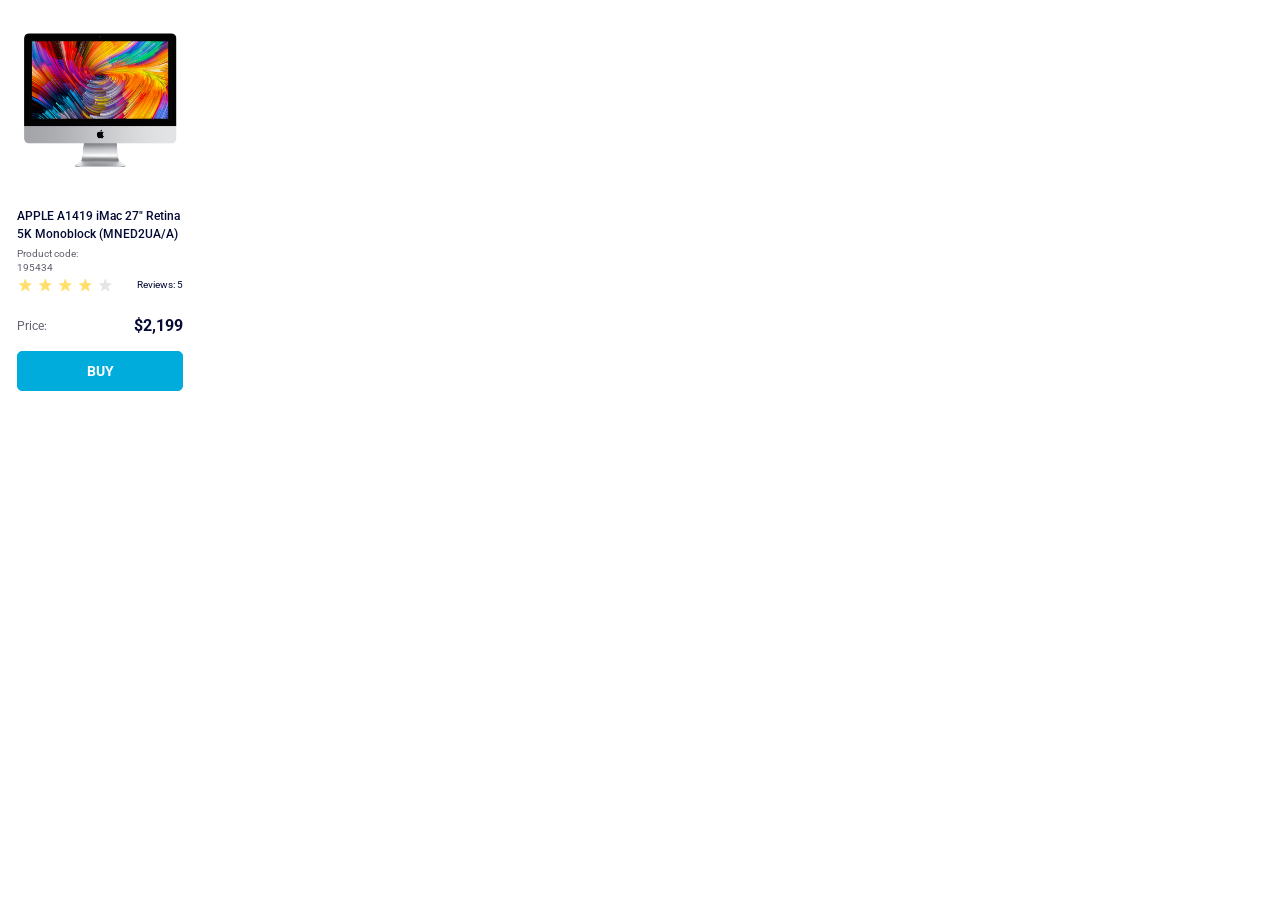
<file: index.html>
<!doctype html><html lang="en"><head><meta charset="utf-8"><meta name="viewport" content="width=device-width, initial-scale=1.0"><title>Product cards</title><link rel="stylesheet" href="index.9f38430d.css"><link rel="preconnect" href="https://fonts.googleapis.com"><link rel="preconnect" href="https://fonts.gstatic.com"><link href="https://fonts.googleapis.com/css2?family=Roboto:ital,wght@0,100..900;1,100..900&display=swap" rel="stylesheet"></head><body> <div class="card" data-qa="card"> <div class="card__image"></div> <h2 class="card__name"> APPLE A1419 iMac 27" Retina 5K Monoblock (MNED2UA/A) </h2> <p class="card__code">Product code: 195434</p> <ul class="card__rate"> <li class="stars stars--4"> <span class="stars__star stars__star--active"></span> <span class="stars__star stars__star--active"></span> <span class="stars__star stars__star--active"></span> <span class="stars__star stars__star--active"></span> <span class="stars__star"></span> </li> <li class="card__rate-review">Reviews: 5</li> </ul> <div class="card__price"> <div class="card__price-label">Price:</div> <div class="card__price-value">$2,199</div> </div> <a class="card__button" href="#BUY" data-qa="hover"> BUY </a> </div> </body></html>
</file>
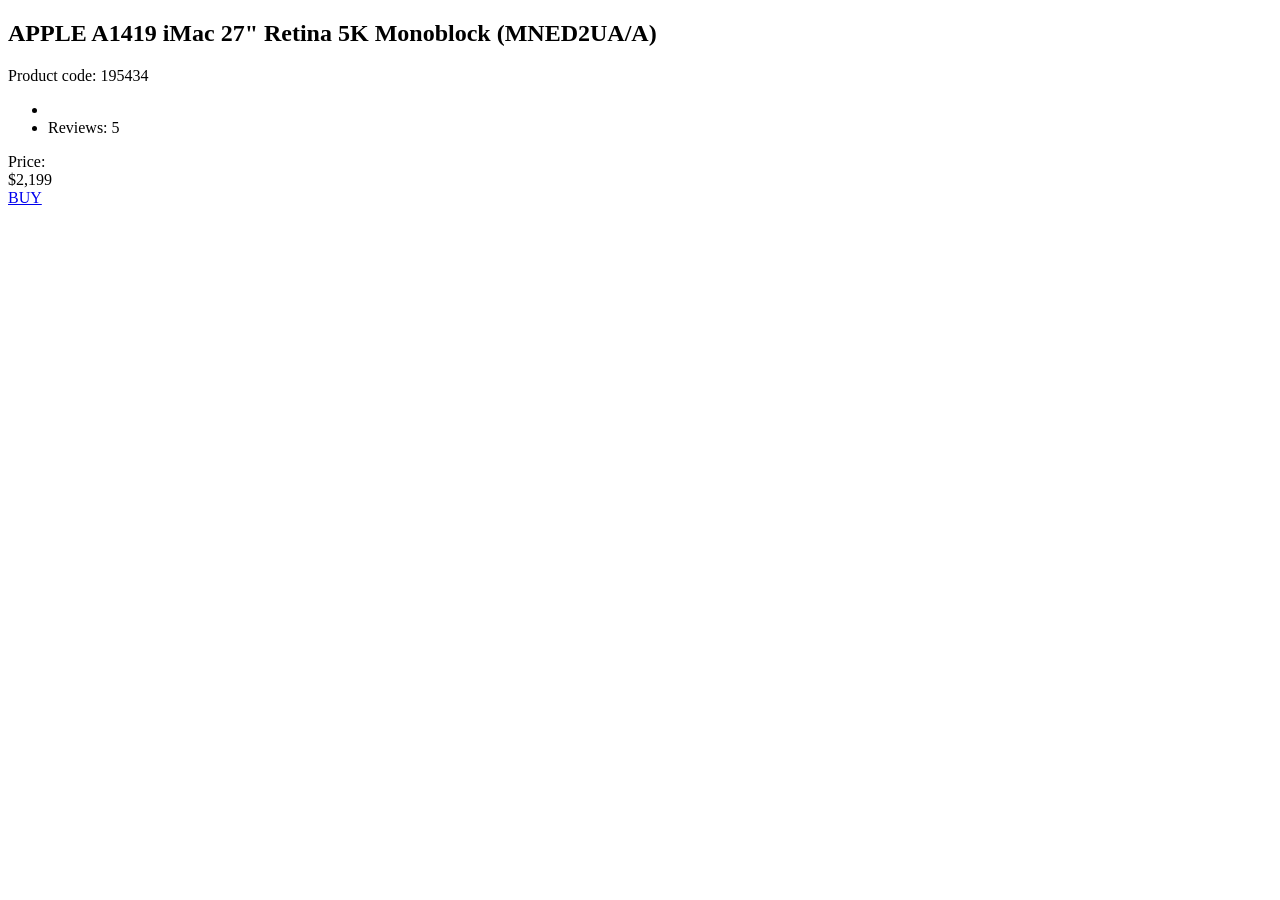
<file: src/index.html>
<!doctype html>
<html lang="en">
  <head>
    <meta charset="UTF-8" />
    <meta
      name="viewport"
      content="width=device-width, initial-scale=1.0"
    />
    <title>Product cards</title>

    <link
      rel="stylesheet"
      href="styles/index.scss"
    />

    <link
      rel="preconnect"
      href="https://fonts.googleapis.com"
    />
    <link
      rel="preconnect"
      href="https://fonts.gstatic.com"
    />
    <link
      href="https://fonts.googleapis.com/css2?family=Roboto:ital,wght@0,100..900;1,100..900&display=swap"
      rel="stylesheet"
    />
  </head>

  <body>
    <div
      class="card"
      data-qa="card"
    >
      <div class="card__image"></div>

      <h2 class="card__name">
        APPLE A1419 iMac 27" Retina 5K Monoblock (MNED2UA/A)
      </h2>

      <p class="card__code">Product code: 195434</p>

      <ul class="card__rate">
        <li class="stars stars--4">
          <span class="stars__star stars__star--active"></span>
          <span class="stars__star stars__star--active"></span>
          <span class="stars__star stars__star--active"></span>
          <span class="stars__star stars__star--active"></span>
          <span class="stars__star"></span>
        </li>

        <li class="card__rate-review">Reviews: 5</li>
      </ul>
      <div class="card__price">
        <div class="card__price-label">Price:</div>

        <div class="card__price-value">$2,199</div>
      </div>

      <a
        class="card__button"
        href="#BUY"
        data-qa="hover"
      >
        BUY
      </a>
    </div>
  </body>
</html>
</file>
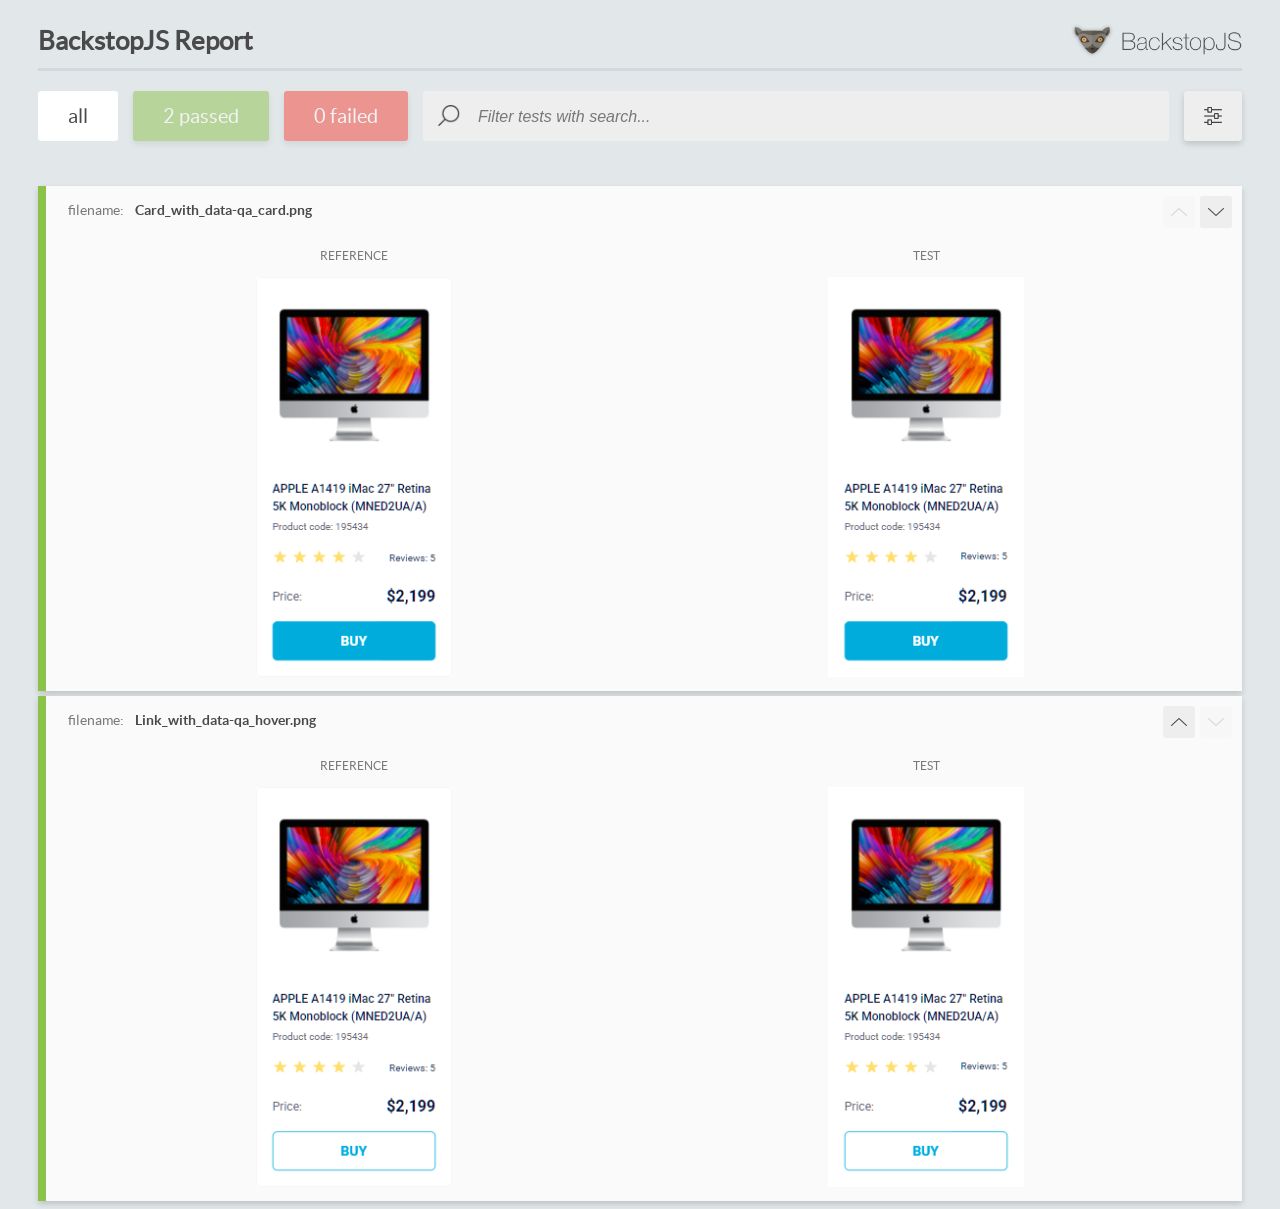
<file: report/html_report/index.html>
<!DOCTYPE html>
<html>
  <head>
    <meta charset="utf-8">
    <!-- Disable Cache -->
    <meta http-equiv="Cache-Control" content="no-cache, no-store, must-revalidate">
    <meta http-equiv="Pragma" content="no-cache">
    <meta http-equiv="Expires" content="0">

    <title>BackstopJS Report</title>

    <style>
      @font-face {
          font-family: 'latoregular';
          src: url('./assets/fonts/lato-regular-webfont.woff2') format('woff2'),
              url('./assets/fonts/lato-regular-webfont.woff') format('woff');
          font-weight: 400;
          font-style: normal;
      }
      @font-face {
          font-family: 'latobold';
          src: url('./assets/fonts/lato-bold-webfont.woff2') format('woff2'),
              url('./assets/fonts/lato-bold-webfont.woff') format('woff');
          font-weight: 700;
          font-style: normal;
      }

      .ReactModal__Body--open {
          overflow: hidden;
      }
      .ReactModal__Body--open .header {
        display: none;
      }

    </style>
  </head>
  <body style="background-color: #E2E7EA">
    <div id="root">

    </div>
    <script>
      function report (report) { // eslint-disable-line no-unused-vars
        window.tests = report;
      }
    </script>
    <script src="config.js"></script>
    <script src="index_bundle.js"></script>
  </body>
</html>
</file>
<file: index.9f38430d.css>
body{margin:0}.card{box-sizing:border-box;border:1px solid #fff;width:200px;height:408px;padding-top:32px}.card__image{box-sizing:border-box;background-image:url(imac.202c52ff.jpeg);background-size:160px 134px;width:160px;height:134px;margin-bottom:0;margin-left:19px}.card__name{box-sizing:border-box;letter-spacing:0;color:#060b35;width:166px;height:36px;margin-top:40px;margin-bottom:0;margin-left:16px;font-family:Roboto,sans-serif;font-size:12px;font-weight:500;line-height:18px}.card__code{box-sizing:border-box;letter-spacing:0;color:#616070;width:98px;height:14px;margin-top:4px;margin-bottom:0;margin-left:16px;font-family:Roboto,sans-serif;font-size:10px;font-weight:400;line-height:14px}.card__rate{box-sizing:border-box;align-items:center;width:166px;height:16px;margin-top:16px;margin-bottom:0;margin-left:16px;padding:0;list-style:none;display:flex}.card__rate-review{box-sizing:border-box;color:#060b35;margin-left:auto;font-family:Roboto,sans-serif;font-size:10px;font-weight:400;line-height:14px}.card__price{box-sizing:border-box;justify-content:space-between;width:166px;height:18px;margin-top:24px;margin-bottom:0;margin-left:16px;display:flex}.card__price-label{color:#616070;font-family:Roboto,sans-serif;font-size:12px;font-weight:400;line-height:18px}.card__price-value{color:#060b35;font-family:Roboto,sans-serif;font-size:16px;font-weight:700;line-height:18px}.card__button{box-sizing:border-box;color:#fff;text-transform:uppercase;background-color:#00acdc;border:1px solid #00acdc;border-radius:5px;justify-content:center;align-items:center;width:166px;height:40px;margin-top:16px;margin-left:16px;font-family:Roboto,sans-serif;font-size:14px;font-weight:700;line-height:16px;text-decoration:none;display:flex}.card__button:hover{color:#00acdc;background-color:#fff}.card .stars{gap:4px;display:flex}.card .stars__star{background-image:url(star.822d561e.svg);background-position:50%;background-repeat:no-repeat;width:16px;height:16px}.card .stars__star--active{background-image:url(star-active.edda4c43.svg)}
/*# sourceMappingURL=index.9f38430d.css.map */
</file>
